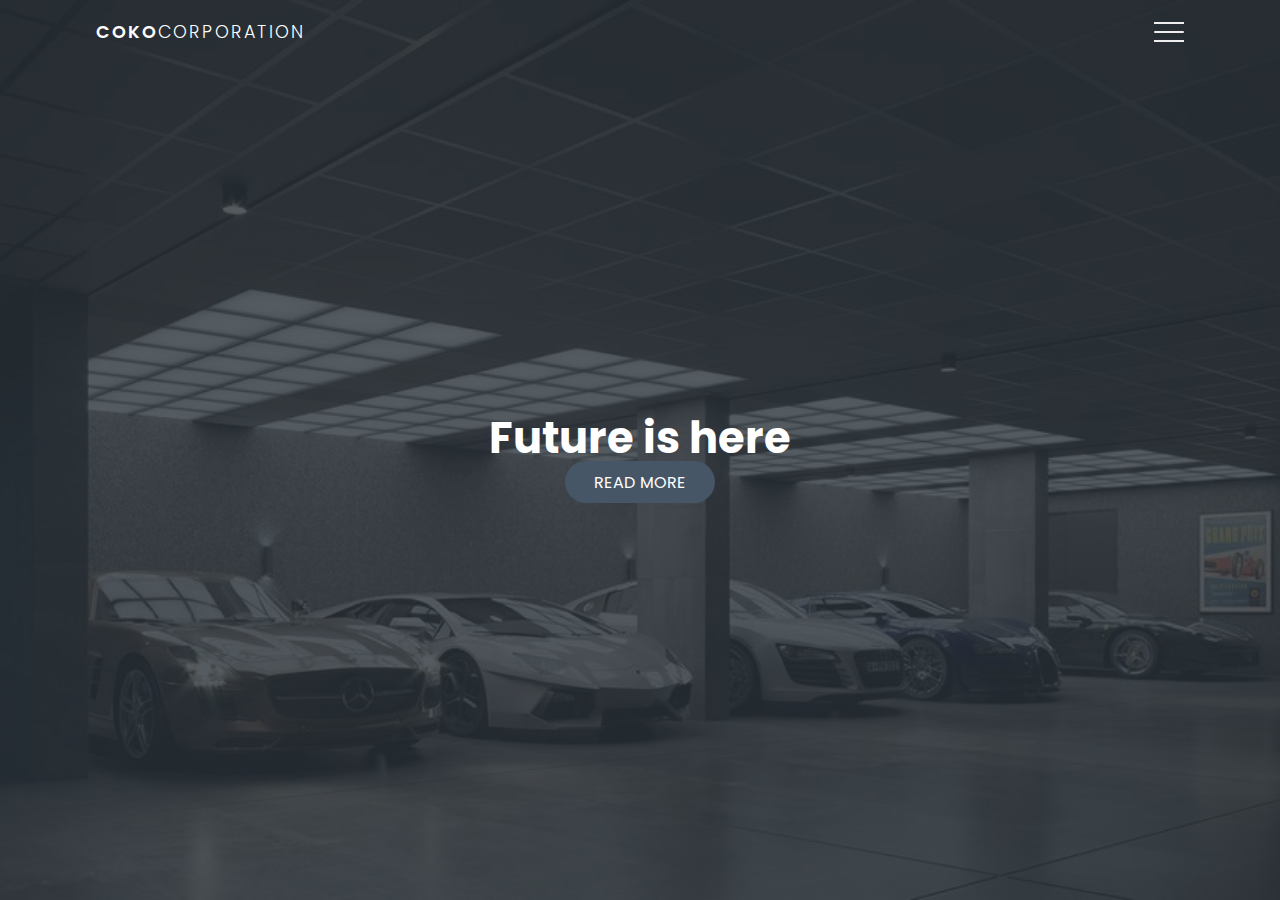
<file: index.html>
<!DOCTYPE html>
<html lang="en">
<head>
    <meta charset="UTF-8">
    <meta http-equiv="X-UA-Compatible" content="IE=edge">
    <meta name="viewport" content="width=device-width, initial-scale=1.0">
    <link rel="stylesheet" href="style.css">
    <title>3D NavBar Animation</title>
</head>

<body>
    <div class="container">
        <div class="navbar">
            <div class="menu">
                <h3 class="logo">
                    COKO<span>Corporation</span>
                </h3>
                <div class="hamburger-menu">
                    <div class="bar"></div>
                </div>
            </div>
        </div>
        <div class="main-container">
            <div class="main">
                <header>
                    <div class="overlay">
                        <div class="inner">
                            <h2 class="title">Future is here</h2>
                            <p> 
                            </p>
                            <a href="readmore.html" href="readmore.css" class="btn">Read More</a>
                        </div>
                    </div>
                </header>
            </div>
            <div class="shadow one"></div>
            <div class="shadow two"></div>
        </div>
        <div class="links">
            <ul>
                <li>
                    <a href="Home.html" style="--i:0.05s">Home</a>
                </li>
                <li>
                    <a href="services.html" style="--i:0.1s">Services</a>
                </li>
                <li>
                    <a href="purchase2.html" style="--i:0.15s">Purchase</a>
                </li>
                <li>
                    <a href="signup.html" style="--i:0.2s">Sign Up</a>
                </li>           
                <li>
                    <a href="contact us.html" style="--i:0.3s">Contact</a>
                </li>
            </ul>
        </div>
    </div>
    <script src="app.js">

    </script>
</body>
</html>
</file>
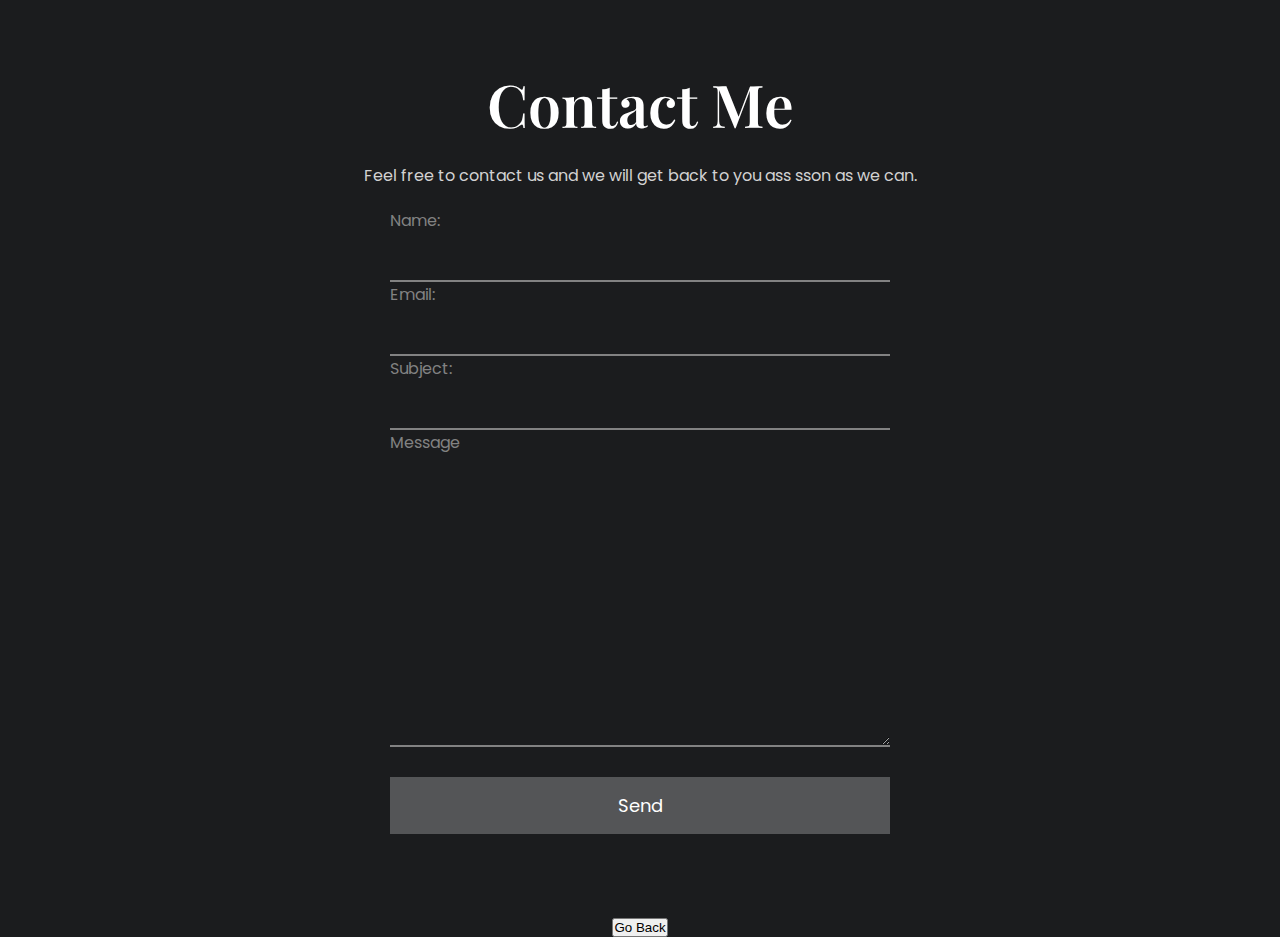
<file: contact us.html>
<!DOCTYPE html>
<html lang="en">
<head>
    <meta charset="UTF-8">
    <meta http-equiv="X-UA-Compatible" content="IE=edge">
    <meta name="viewport" content="width=device-width, initial-scale=1.0">
    <title>Contact form</title>
    <link href="https://fonts.googleapis.com/css2?family=Playfair+Display:wght@600&family=Poppins&display=swap" rel="stylesheet">
    <link rel="stylesheet" href="contact us.css">
</head>
<body>
    <div class="container">
        <h1>Contact Me</h1>
        <p>Feel free to contact us and we will get back to you ass sson as we can.</p>
        <form action="mail.php" method="POST">
            <label for="name">Name:</label>
            <input type="text" name="name" id="name">
            <label for="email">Email:</label>
            <input type="email" name="email" id="email">
            <label for="subject">Subject:</label>
            <input type="text" name="subject" id="subject">
            <label for="message">Message</label>
            <textarea name="message" cols="30" rows="10"></textarea>
            <input type="submit" value="Send">
        </form>
    </div>
    <a href="index.html"><button>Go Back</button></a>
</body>
</html>
</file>
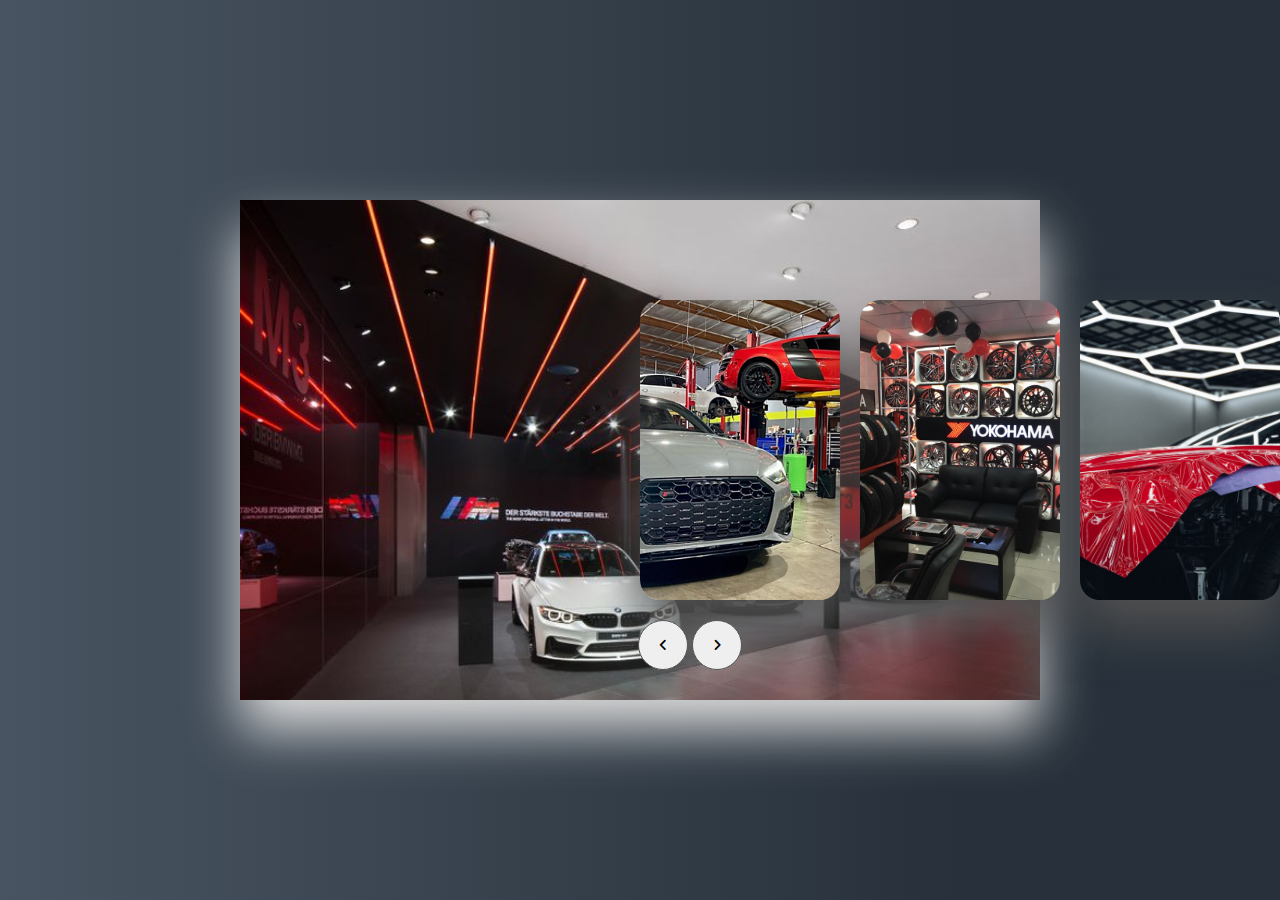
<file: Home.html>
<!DOCTYPE html>
<html lang="en">
<head>
    <meta charset="UTF-8">
    <meta http-equiv="X-UA-Compatible" content="IE=edge">
    <meta name="viewport" content="width=device-width, initial-scale=1.0">
    <title>Document</title>
    <link rel="stylesheet" href="home.css">
    <link rel="stylesheet" href="https://cdnjs.cloudflare.com/ajax/libs/font-awesome/6.2.0/css/all.min.css">
</head>
<body>
    <div class="container">
        <div id="slide">
            <div class="item" style="background-image: url(Tunning.webp);">
                <div class="content">
                    <div class="name">Want the best Tunning done?</div>
                    <div class="des" >We hold the best tunning parts on the market closing from low prices to the highest, we will make your car engine unrecognizable on the road!</div>

                </div>
            </div>
            <div class="item" style="background-image: url(dealership.jpg);">
                <div class="content">
                    <div class="name">What do we offer?</div>
                    <div class="des">Our company offers the best modifications, best mechanics, and the best drive for your dream car!</div>
                    <a href="index.html"><button>Return  to Main Page</button></a>
                </div>
            </div>
            <div class="item" style="background-image: url(led.png);">
                <div class="content">
                    <div class="name">Dont like your old LED lights?</div>
                    <div class="des">Our best tech guys implement the brightest, clearest, and best environment reactive LED lights to your preference!</div>
                    
                </div>
            </div>
            <div class="item" style="background-image: url(wheels.jpg);">
                <div class="content">
                    <div class="name">You feel afraid driving while it's snowing?</div>
                    <div class="des">That is no problem for the high quality wheels that we have in our shop, your tires will stick to the ground and give you a comfortable ride!</div>
                </div>
            </div>
            <div class="item" style="background-image: url(wrap.jpg);">
                <div class="content">
                    <div class="name">Your old car color feels old and washed up?</div>
                    <div class="des">Our high quality wrap foil will make everybody look at the direction of your car, good car color, gives you good confidence.</div>
                </div>
            </div>
        </div>
        <div class="buttons">
            <button id="prev"><i class="fa-solid fa-angle-left"></i></button>
            <button id="next"><i class="fa-solid fa-angle-right"></i></button>
        </div>
    </div>

    <script src="home.js"></script>
</body>
</html>
</file>
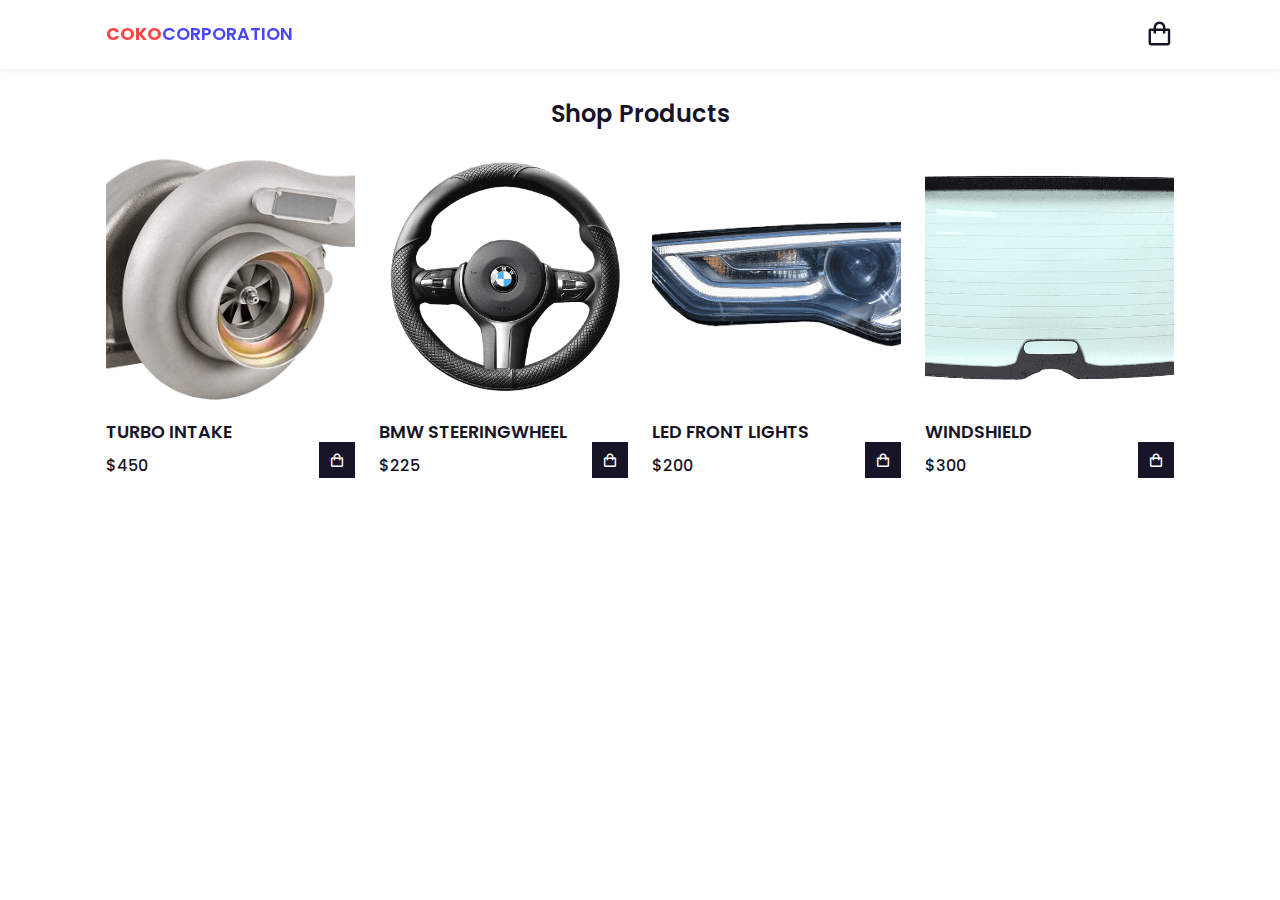
<file: purchase2.html>
<!DOCTYPE html>
<html lang="en">

<head>
    <meta charset="UTF-8">
    <meta http-equiv="X-UA-Compatible" content="IE=edge">
    <meta name="viewport" content="width=device-width, initial-scale=1.0">
    <title>ECommerce-ShoppingCart | Korsat X Parmaga</title>
    <link href='https://unpkg.com/boxicons@2.1.2/css/boxicons.min.css' rel='stylesheet'>
    <link rel="stylesheet" href="purchase2.css">
</head>

<body>
    <header>
        <div class="nav container">
            <a href="index.html" class="logo"><span>Coko</span>Corporation</a>
            <i class='bx bx-shopping-bag' id="cart-icon"></i>


            <div class="cart">
                <h2 class="cart-title">Your Cart</h2>
                <div class="cart-content">
                </div>

                <div class="total">
                    <div class="total-title">Total</div>
                    <div class="total-price">$0</div>
                </div>
            
                <button type="button" class="btn-buy">Buy Now</button>
                <i class='bx bx-x' id="cart-close"></i>
            </div>
        </div>
    </header>


    <section class="shop container">
        <h2 class="section-title">Shop Products</h2>

      
        <div class="shop-content">
      
            <div class="product-box">
                <img src="turbo.png" alt="" class="product-img">
                <h2 class="product-title">Turbo Intake</h2>
                <span class="product-price">$450</span>
                <i class='bx bx-shopping-bag add-cart'></i>
            </div>
            <div class="product-box">
                <img src="whh.png" alt="" class="product-img">
                <h2 class="product-title">BMW SteeringWheel</h2>
                <span class="product-price">$225</span>
                <i class='bx bx-shopping-bag add-cart'></i>
            </div>
      
            <div class="product-box">
                <img src="light.png" alt="" class="product-img">
                <h2 class="product-title">LED front lights</h2>
                <span class="product-price">$200</span>
                <i class='bx bx-shopping-bag add-cart'></i>
            </div>
            
            <div class="product-box">
                <img src="win.png" alt="" class="product-img">
                <h2 class="product-title">Windshield</h2>
                <span class="product-price">$300</span>
                <i class='bx bx-shopping-bag add-cart'></i>
            </div>
            
            
        </div>
    </section>

    
    <script src="purchase2.js"></script>
</body>

</html>
</file>
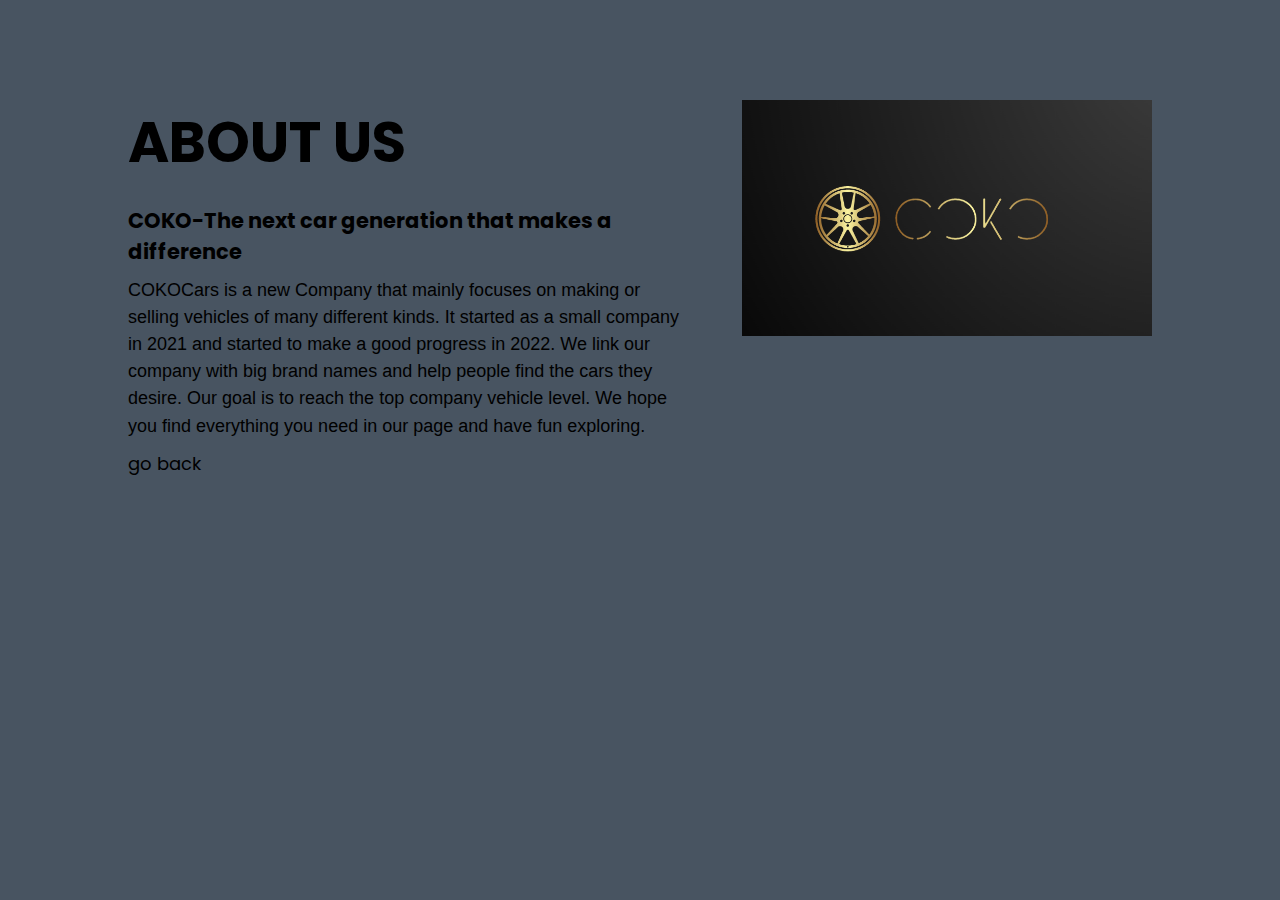
<file: readmore.html>
<!DOCTYPE html>
<html>
<head>
	<title>About Us Section</title>
	<meta charset="utf-8">
	<meta name="viewport" content="width=device-width, initial-scale=1.0">
	<link rel="stylesheet" href="https://pro.fontawesome.com/releases/v5.10.0/css/all.css">
	<link rel="stylesheet" type="text/css" href="readmore.css">
</head>	
<body>
	<div class="section">
		<div class="container">
			<div class="content-section">
				<div class="title">
					<h1>About Us</h1>
				</div>
				<div class="content">
					<h3>COKO-The next car generation that makes a difference</h3>
					<p>COKOCars is a new Company that mainly focuses
                        on making or selling vehicles of many different kinds.
                        It started as a small company in 2021 and started to make a good progress in 2022.
                        We link our company with big brand names and help people find the cars they desire.
                        Our goal is to reach the top company vehicle level.
                        We hope you find everything you need in our page and have fun exploring.
                        <a href="index.html"><p>go back</p></a>
                    </p>	
				</div>
				    
			</div>
			<div class="image-section">
				<img src="COKOcar.PNG">
			</div>
            
		</div>
	</div>

	
</body>
</html>
</file>
<file: style.css>
@import url("https://fonts.googleapis.com/css2?family=Poppins:wght@300;400;500;600;700;800;900&display=swap");
*{
    padding: 0;
    margin: 0;
    box-sizing: border-box;
}
body{
    font-family: "Poppins", sans-serif;
   
}
.container{
    min-height: 100vh;
    width: 100%;
    background-color: #485461;
    background-image: linear-gradient(135deg, #485461 0%, #28313b 74%);
    overflow-x: hidden;
    transform-style: preserve-3d;
}
.navbar{
    position: fixed;
    top: 0;
    left: 0;
    width: 100%;
    z-index: 10;
    height: 3rem;    
}
.menu{
    max-width: 72rem;
    width: 100%;
    margin: 0 auto;
    padding: 0 2rem;
    display: flex;
    justify-content: space-between;
    align-items: center;
    color: #fff;
}
.logo{
    font-size: 1.1rem;
    font-weight: 600;
    text-transform: uppercase;
    letter-spacing: 2px;
    line-height: 4rem;
}
.logo span{
    font-weight: 300;
}
.hamburger-menu{
    height: 4rem;
    width: 3rem ;
    cursor: pointer;
    display: flex;
    align-items: center;
    justify-content: flex-end;
}
.bar{
    width: 1.9rem;
    height: 1.5px;
    border-radius: 2px;
    background-color: #eee;
    transition: 0.5s;
    position: relative;
}
.bar:before, .bar:after{
    content: "";
    position: absolute;
    width: inherit;
    height: inherit;
    background-color: #eee;
    transition: 0.5s;
}
.bar:before{
    transform: translateY(-9px);
}
.bar:after{
    transform: translateY(9px);
}
.main{
    position: relative;
    width: 100%;
    left: 0;
    z-index: 5;
    background-color: white;
    overflow: hidden;
    transform-origin: left;
    transform-style: preserve-3d;
    transition: 0.5s;
}
header{
    min-height: 100vh;
    width: 100%;
    background: url("carss.jpeg") no-repeat top center / cover;
    position: relative;
}
.overlay{
    position: absolute;
    width: 100%;
    height: 100%;
    top: 0;
    left: 0;
    background-color: rgba(43, 51, 59, 0.8);
    display: flex;
    justify-content: center;
    align-items: center;
}
.inner{
    max-width: 35rem;
    text-align: center;
    color: #fff;
    padding: 0 2rem;
}
.title{
    font-size: 2.7rem;
}
.btn{
    margin-top: 1rem;
    padding: 0.6rem 1.8rem;
    background-color: #475666;
    border: none;
    border-radius: 25px;
    color: #fff;
    text-transform: uppercase;
    cursor: pointer;
    text-decoration: none;
}
.container.active .bar{
    transform: rotate(360deg);
    background-color: transparent;
}
.container.active .bar:before{
    transform: translateY(0) rotate(45deg);
}
.container.active .bar:after{
    transform: translateY(0) rotate(-45deg);
}
.container.active .main{
    animation: main-animation 0.5 ease;
    cursor: pointer;
    transform: perspective(1300px) rotateY(20deg) translateZ(310px) scale(0.5);

}

@keyframes main-animation{
    from{
        transform: translate(0);
    }
    to{
        transform: perspective(1300px) rotateY(20deg) translateZ(310px) scale(0.5);
    }
}

.links{
    position: absolute;
    width: 30%;
    right: 0;
    top: 0;
    height: 100vh;
    z-index: 2;
    display: flex;
    justify-content: center;
    align-items: center;
}
ul{
    list-style: none;
}
.links a{
    text-decoration: none;
    color: #eee;
    padding: 0.7rem 0;
    display: inline-block;
    font-size: 1rem;
    font-weight: 300;
    text-transform: uppercase;
    letter-spacing: 1px;
    transition: 0.3s;
    opacity: 0;
    transform: translateY(10px);
    animation: hide 0.5s forwards ease ;
}
.links a:hover{
    color: #fff;
}
.container.active .links a{
    animation: appear 0.5s forwards ease var(--i);
}
@keyframes appear{
    from{
        opacity: 0;
        transform: translateY(10px);
    }
    to{
        opacity: 1;
        transform: translateY(0px);
    }
}
@keyframes hide{
    from{
        opacity: 1;
        transform: translateY(0px);
    }
    to{
        opacity: 0;
        transform: translateY(10px);
    }
}
.shadow{
    position: absolute;
    width: 100%;
    height: 100vh;
    top: 0;
    left: 0;
    transform-style: preserve-3d;
    transform-origin: left;
    transition: 0.5s;
    background-color: white;
}
.shadow.one{
    z-index: -1;
    opacity: 0.15;
}
.shadow.two{
    z-index: -2;
    opacity: 0.1;
}
.container.active .shadow.one{
    animation: shadow-one 0.6 ease-out;
    transform: perspective(1300px) rotateY(20deg) translateZ(215px) scale(0.5);
}
@keyframes shadow-one{
    0%{
        transform: translate(0);
    }
    5%{
        transform: perspective(1300px) rotateY(20deg) translateZ(310px) scale(0.5);
    }
    100%{
        transform: perspective(1300px) rotateY(20deg) translateZ(215px) scale(0.5);
    }
}
.container.active .shadow.two{
    animation: shadow-two 0.6 ease-out;
    transform: perspective(1300px) rotateY(20deg) translateZ(120px) scale(0.5);
}
@keyframes shadow-one{
    0%{
        transform: translate(0);
    }
    20%{
        transform: perspective(1300px) rotateY(20deg) translateZ(310px) scale(0.5);
    }
    100%{
        transform: perspective(1300px) rotateY(20deg) translateZ(120px) scale(0.5);
    }
}
.container.active .main:hover + .shadow.one{
    transform: perspective(1300px) rotateY(20deg) translateZ(230px) scale(0.5);
}
.container.active .main:hover{
    transform: perspective(1300px) rotateY(20deg) translateZ(340px) scale(0.5);
}
</file>
<file: contact us.css>
* {
  margin: 0;
  padding: 0;
  box-sizing: border-box;
}

body {
  background: #1b1c1e;
  text-align: center;
}

h1 {
  font-family: 'Playfair Display',
      serif;
  font-size: 59px;
  color: white;
  font-weight: 600;
  padding-bottom: 20px;
}

p {
  color: #d2d2d2;
}

p,
input,
textarea,
label {
  font-family: 'Poppins',
      sans-serif;
}

.container {
  max-width: 1320px;
  margin: 0 auto;
  padding: 5%;
}

form {
  max-width: 500px;
  margin: 0 auto;
  text-align: left;
  padding: 20px 0;
}

input,
textarea,
label {
  display: block;
  margin: 0 auto;
  width: 100%;
  color: #828282;
}

input,
textarea {
  background-color: transparent;
  border: 0;
  border-bottom: 2px solid #828282;
}

input[type=submit] {
  background-color: #545557;
  padding: 15px 0;
  color: white;
  font-size: 18px;
  border-bottom: none;
  margin-top: 30px;
  cursor: pointer;
  transition: all .3s ease;
}

input[type=submit]:hover {
  background: #FFF;
  color: #1b1c1e;
}

input,
textarea {
  color: white;
  font-size: 18px;
  padding: 10px;
}

input:focus,
textarea:focus {
  outline: 1px solid #828282;
}

a {
  color: #828282;
  font-style: italic;
}

a:hover {
  color: #fff;
}
</file>
<file: home.css>
body{
    background-color: #485461;
    background-image: linear-gradient(135deg, #485461 0%, #28313b 74%);
    overflow: hidden;
}
.container{
    position: absolute;
    left:50%;
    top:50%;
    transform: translate(-50%,-50%);
    width:700px;
    height:400px;
    padding:50px;
    background-color: #f5f5f5;
    box-shadow: 0 30px 50px #dbdbdb;
}
#slide{
    width:max-content;
    margin-top:50px;
}
.item{
    width:200px;
    height:300px;
    background-position: 50% 50%;
    display: inline-block;
    transition: 0.5s;
    background-size: cover;
    position: absolute;
    z-index: 1;
    top:50%;
    transform: translate(0,-50%);
    border-radius: 20px;
    box-shadow:  0 30px 50px #505050;
}
.item:nth-child(1),
.item:nth-child(2){
    left:0;
    top:0;
    transform: translate(0,0);
    border-radius: 0;
    width:100%;
    height:100%;
    box-shadow: none;
}
.item:nth-child(3){
    left:50%;
}
.item:nth-child(4){
    left:calc(50% + 220px);
}
.item:nth-child(5){
    left:calc(50% + 440px);
}
.item:nth-child(n+6){
    left:calc(50% + 660px);
    opacity: 0;
}
.item .content{
    position: absolute;
    top:50%;
    left:100px;
    width:300px;
    text-align: left;
    padding:0;
    color:#eee;
    transform: translate(0,-50%);
    display: none;
    font-family: system-ui;
}
.item:nth-child(2) .content{
    display: block;
    z-index: 11111;
}
.item .name{
    font-size: 40px;
    font-weight: bold;
    opacity: 0;
    animation:showcontent 1s ease-in-out 1 forwards
}
.item .des{
    font-size: 25px;
    text-shadow: 0 0 3px #4b4343, 0 0 5px #0a0a0a;
    margin:20px 0;
    opacity: 0;
    animation:showcontent 1s ease-in-out 0.3s 1 forwards
}
.item button{
    padding:10px 20px;
    border:none;
    opacity: 0;
    animation:showcontent 1s ease-in-out 0.6s 1 forwards
}
@keyframes showcontent{
    from{
        opacity: 0;
        transform: translate(0,100px);
        filter:blur(33px);
    }to{
        opacity: 1;
        transform: translate(0,0);
        filter:blur(0);
    }
}
.buttons{
    position: absolute;
    bottom:30px;
    z-index: 222222;
    text-align: center;
    width:100%;
    cursor: pointer;
}
.buttons button{
    width:50px;
    height:50px;
    border-radius: 50%;
    border:1px solid #555;
    transition: 0.5s;
    cursor: pointer;
}.buttons button:hover{
    background-color: #525346;
}
</file>
<file: purchase2.css>
@import url('https://fonts.googleapis.com/css2?family=Poppins:wght@400;500;600;700&display=swap');


*{
    font-family: 'Poppins', sans-serif;
    margin: 0;
    padding: 0;
    box-sizing: border-box;
    list-style: none;
    text-decoration: none;
    scroll-behavior: smooth;
    scroll-padding: 2rem;
}

:root{
    --main-color: #fd4646;
    --sec-color: #4946fd;
    --text-color: #171427;
    --bg-color: #fff;
}
::selection{
    color: var(--text-color);
    background-color: var(--main-color);
}
.container{
    max-width: 1068px;
    margin: auto;
    width: 100%;
}
section{
    padding: 4rem 0 3rem;
}
body{
    color: var(--text-color);
}
img{
    width: 100%;
}


header{
    position: fixed;
    top: 0;
    left: 0;
    width: 100%;
    background-color: var(--bg-color);
    box-shadow: 0 1px 4px hsl(0 4% 15% / 10%);
    z-index: 100;
}
.nav{
    display: flex;
    align-items: center;
    justify-content: space-between;
    padding: 20px 0;
}
.logo{
    font-size: 1.1rem;
    font-weight: 600;
    color: var(--sec-color);
    text-transform: uppercase;
}
.logo span{
    color: var(--main-color);
    font-weight: 700;
}
#cart-icon{
    font-size: 1.8rem;
    cursor: pointer;
}


.cart{
    position: fixed;
    top: 0;
    right: 0;
    right: -100%; 
    width: 360px;
    height: 100vh;
    overflow-y: auto;
    overflow-x: hidden;
    padding: 20px;
    background-color: var(--bg-color);
    box-shadow: -2px solid 4px hsl(0 4% 15% / 10%);
    border: 1px solid var(--main-color);
    transition: 1.5s;
}
.cart.active{
    right: 0;
    transition: .5s;
}
.cart-title{
    text-align: center;
    font-size: 1.5rem;
    font-weight: 600;
    margin-top: 2rem;
}
.cart-box{
    display: grid;
    grid-template-columns: 32% 50% 18%;
    align-items: center;
    gap: 1rem;
    margin-top: 1rem;
}
.cart-img{
    width: 100px;
    height: 100px;
    object-fit: contain;
    padding: 10px;
}
.detail-box{
    display: grid;
    row-gap: .5rem;
}
.cart-product-title{
    font-size: 1rem;
    text-transform: uppercase;
}
.cart-price{
    font-weight: 500;
}
.cart-quantity{
    border: 1px solid var(--text-color);
    outline-color: var(--main-color);
    width: 2.4rem;
    text-align: center;
    font-size: 1rem;
}
.cart-remove{
    font-size: 24px;
    color: var(--main-color);
    cursor: pointer;
}
.total{
    display: flex;
    justify-content: flex-end;
    margin-top: 1.5rem;
    border-top: 1px solid var(--text-color);
}
.total-title{
    font-size: 1rem;
    font-weight: 600;
}
.total-price{
    margin-left: .5rem;
}
.btn-buy{
    display: flex;
    margin: 1.5rem auto 0 auto;
    padding: 12px 20px;
    border: none;
    background-color: var(--sec-color);
    color: var(--bg-color);
    font-size: 1rem;
    font-weight: 500;
    cursor: pointer;
}
.btn-buy:hover{
    background-color: var(--text-color);
}
#cart-close{
    position: absolute;
    top: 1rem;
    right: .8rem;
    font-size: 2rem;
    color: var(--text-color);
    cursor: pointer;
}

/* SHOP SECTION  */
.shop{
    margin-top: 2rem;
}
.section-title{
    font-style: 1.5rem;
    font-weight: 600;
    text-align: center;
    margin-bottom: 1.5rem;
}
.shop-content{
    display: grid;
    grid-template-columns: repeat(auto-fit, minmax(220px, auto));
    gap: 1.5rem;
}
.product-box{
    position: relative;
}
.product-box:hover{
    padding: 10px;
    border: 1px solid var(--text-color);
    transition: .4s;
}
.product-img{
    width: 100%;
    aspect-ratio: 1/1;
    object-fit: cover;
    margin-bottom: .5rem;
}
.product-title{
    font-size: 1.1rem;
    font-weight: 600;
    text-transform: uppercase;
    margin-bottom: .5rem;
}
.product-price{
    font-weight: 500;
}
.add-cart{
    position: absolute;
    bottom: 0;
    right: 0;
    background-color: var(--text-color);
    color: var(--bg-color);
    padding: 10px;
    cursor: pointer;
}
.add-cart:hover{
    background-color: hsl(249, 32%, 17%);
}


/* ================ RESPONSIVE & BREAKPOINTS ============= */
@media (max-width: 1080px){
    .nav{
        padding: 15px;
    }
    .container{
        width: 90%;
        margin: 0 auto;
    }
    section{
        padding: 3rem 0 2rem;
    }
    .shop{
        margin-top: 2rem;
    }
}

/* For Medium Devices */
@media (max-width: 400px){
    .nav{
        padding: 11px;
    }
    .logo{
        font-size: 1rem;
    }
    .cart{
        width: 320px;
    }
}

/* For Small Devices */
@media (max-width: 360px){
    .shop{
        margin-top: 1rem;
    }
    .cart{
        width: 280px;
    }
}
</file>
<file: readmore.css>
@import url('https://fonts.googleapis.com/css2?family=Poppins:wght@200;300;400&display=swap');
*{
	margin:0px;
	padding:0px;
	box-sizing: border-box;
	font-family: 'Poppins', sans-serif;
}
.section{
	width: 100%;
	min-height: 100vh;
	background-color: #485461;
}
a:link { text-decoration: none; }


a {
    color: black;
    text-decoration: none;
}
.container{
	width: 80%;
	display: block;
	margin:auto;
	padding-top: 100px;
}
.content-section{
	float: left;
	width: 55%;
}
.image-section{
	float: right;
	width: 40%;
}
.image-section img{
	width: 100%;
	height: auto;
}
.content-section .title{
	text-transform: uppercase;
	font-size: 28px;
}
.content-section .content h3{
	margin-top: 20px;
	color:black;
	font-size: 21px;
}
.content-section .content p{
	margin-top: 10px;
	font-family: sans-serif;
	font-size: 18px;
	line-height: 1.5;
}
.content-section .content .button{
	margin-top: 30px;
}
.content-section .content .button a{
	background-color: #3d3d3d;
	padding:12px 40px;
	text-decoration: none;
	color:#fff;
	font-size: 25px;
	letter-spacing: 1.5px;
}
.content-section .content .button a:hover{
	background-color: black;
	color:#fff;
}
.content-section .social{
	margin: 40px 40px;
}
.content-section .social i{
	color:black;
	font-size: 30px;
	padding:0px 10px;
}
.content-section .social i:hover{
	color:#3d3d3d;
}
@media screen and (max-width: 768px){
	.container{
	width: 80%;
	display: block;
	margin:auto;
	padding-top:50px;
}
.content-section{
	float:none;
	width:100%;
	display: block;
	margin:auto;
}
.image-section{
	float:none;
	width:100%;
	
}
.image-section img{
	width: 100%;
	height: auto;
	display: block;
	margin:auto;
}
.content-section .title{
	text-align: center;
	font-size: 19px;
}
.content-section .content .button{
	text-align: center;
}
.content-section .content .button a{
	padding:9px 30px;
}
.content-section .social{
	text-align: center;
}

}
</file>
